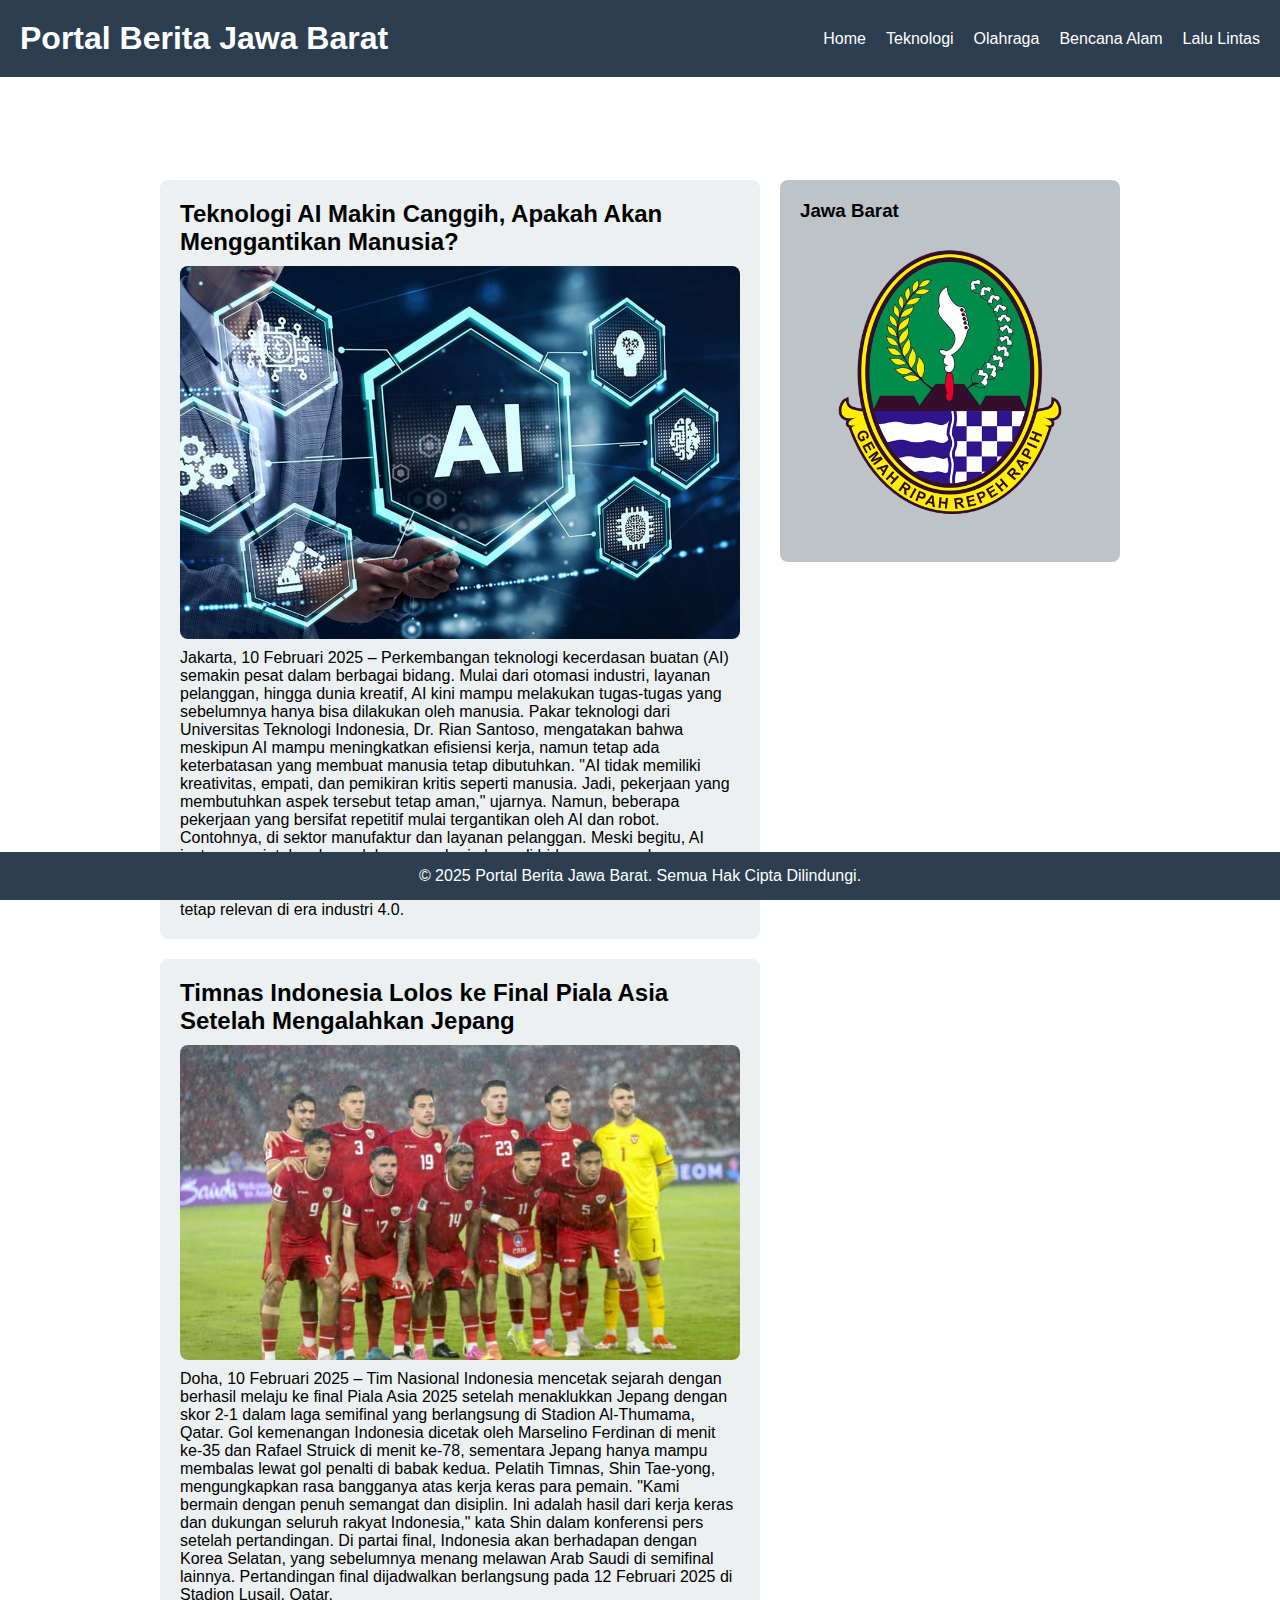
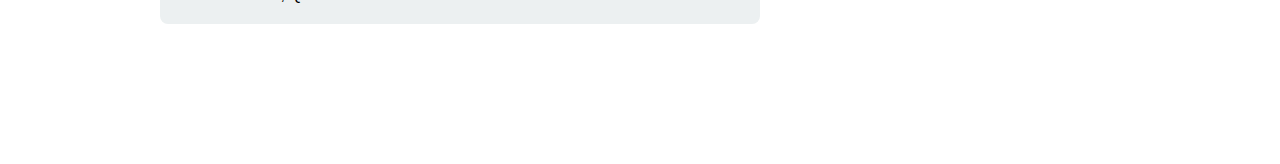
<file: index.html>
<!DOCTYPE html>
<html lang="id">
<head>
    <meta charset="UTF-8">
    <meta name="viewport" content="width=device-width, initial-scale=1.0">
    <title>Portal Berita Jawa Barat</title>
    <link rel="stylesheet" href="style.css">
</head>
<body>

    <header>
        <h1>Portal Berita Jawa Barat</h1>
        <nav>
            <ul>
                <li><a href="home.html">Home</a></li>
                <li><a href="#teknologi-ai">Teknologi</a></li>
                <li><a href="#timnas-final">Olahraga</a></li>
                <li><a href="#">Bencana Alam</a></li>
                <li><a href="#">Lalu Lintas</a></li>
            </ul>
        </nav>
    </header>

    <main>
        <div id="content">
            <article>
                <h2 id="teknologi-ai">Teknologi AI Makin Canggih, Apakah Akan Menggantikan Manusia?</h2>
                <img src="assets/image/ai.png" alt="Teknologi AI" />
                <p>Jakarta, 10 Februari 2025 – Perkembangan teknologi kecerdasan buatan (AI) semakin pesat dalam berbagai bidang. Mulai dari otomasi industri, layanan pelanggan, hingga dunia kreatif, AI kini mampu melakukan tugas-tugas yang sebelumnya hanya bisa dilakukan oleh manusia.

                    Pakar teknologi dari Universitas Teknologi Indonesia, Dr. Rian Santoso, mengatakan bahwa meskipun AI mampu meningkatkan efisiensi kerja, namun tetap ada keterbatasan yang membuat manusia tetap dibutuhkan. "AI tidak memiliki kreativitas, empati, dan pemikiran kritis seperti manusia. Jadi, pekerjaan yang membutuhkan aspek tersebut tetap aman," ujarnya.
                    
                    Namun, beberapa pekerjaan yang bersifat repetitif mulai tergantikan oleh AI dan robot. Contohnya, di sektor manufaktur dan layanan pelanggan. Meski begitu, AI justru menciptakan banyak lapangan kerja baru di bidang pengembangan perangkat lunak dan data science.
                    
                    Seiring perkembangan AI, para ahli menyarankan agar tenaga kerja mulai meningkatkan keterampilan digital agar tetap relevan di era industri 4.0.</p>
            </article>

            <article>
                <h2 id="timnas-final">Timnas Indonesia Lolos ke Final Piala Asia Setelah Mengalahkan Jepang</h2>
                <img src="assets/image/timnas.jpg" alt="Timnas Indonesia" />
                <p>Doha, 10 Februari 2025 – Tim Nasional Indonesia mencetak sejarah dengan berhasil melaju ke final Piala Asia 2025 setelah menaklukkan Jepang dengan skor 2-1 dalam laga semifinal yang berlangsung di Stadion Al-Thumama, Qatar.

                    Gol kemenangan Indonesia dicetak oleh Marselino Ferdinan di menit ke-35 dan Rafael Struick di menit ke-78, sementara Jepang hanya mampu membalas lewat gol penalti di babak kedua.
                    
                    Pelatih Timnas, Shin Tae-yong, mengungkapkan rasa bangganya atas kerja keras para pemain. "Kami bermain dengan penuh semangat dan disiplin. Ini adalah hasil dari kerja keras dan dukungan seluruh rakyat Indonesia," kata Shin dalam konferensi pers setelah pertandingan.
                    
                    Di partai final, Indonesia akan berhadapan dengan Korea Selatan, yang sebelumnya menang melawan Arab Saudi di semifinal lainnya. Pertandingan final dijadwalkan berlangsung pada 12 Februari 2025 di Stadion Lusail, Qatar.</p>
            </article>
        </div>

        <aside>
            <h3>Jawa Barat</h3>
            <img src="assets/image/logo-jabar.png" alt="Gambar Berita">
        </aside>
    </main>

    <footer>
        <p>&copy; 2025 Portal Berita Jawa Barat. Semua Hak Cipta Dilindungi.</p>
    </footer>

</body>
</html>
</file>
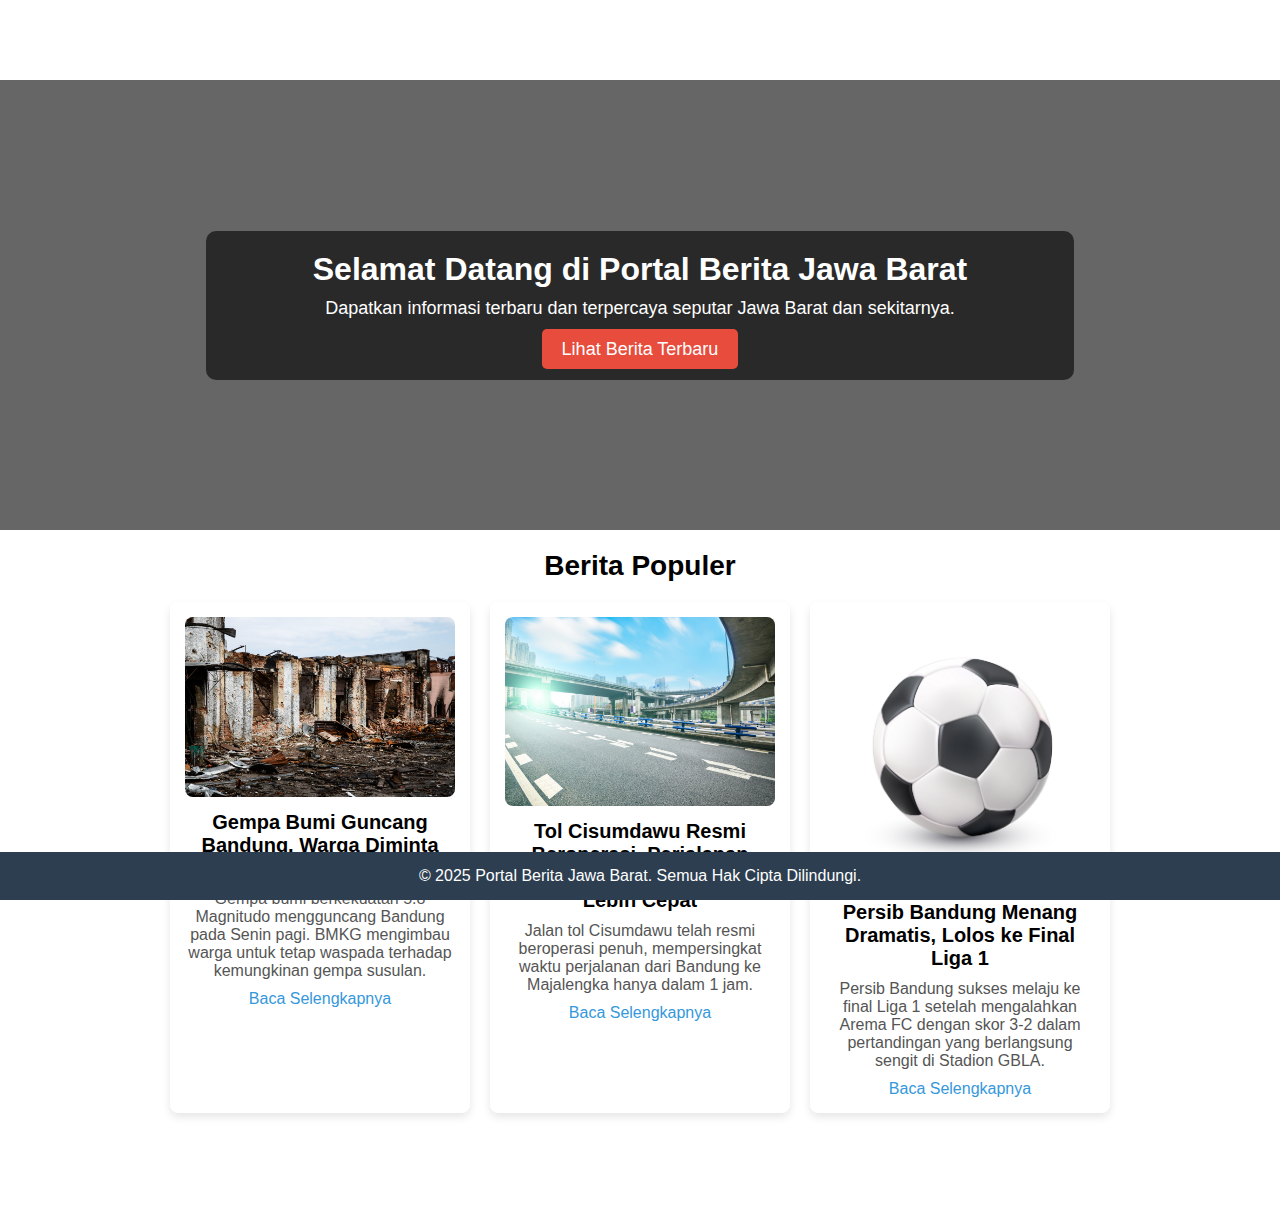
<file: home.html>
<!DOCTYPE html>
<html lang="id">
<head>
    <meta charset="UTF-8">
    <meta name="viewport" content="width=device-width, initial-scale=1.0">
    <title>Home - Portal Berita</title>
    <link rel="stylesheet" href="style.css">
</head>
<body>

    <!-- Hero Section -->
    <section class="hero">
        <div class="hero-content">
            <h2>Selamat Datang di Portal Berita Jawa Barat</h2>
            <p>Dapatkan informasi terbaru dan terpercaya seputar Jawa Barat dan sekitarnya.</p>
            <a href="index.html" class="cta-button">Lihat Berita Terbaru</a>
        </div>
    </section>

    <!-- Berita Populer -->
    <section class="news-highlights">
        <h2>Berita Populer</h2>
        <div class="news-grid">
            <div class="news-card">
                <img src="assets/image/gempa.jpg" alt="Berita 1">
                <h3>Gempa Bumi Guncang Bandung, Warga Diminta Waspada</h3>
                <p>Gempa bumi berkekuatan 5.8 Magnitudo mengguncang Bandung pada Senin pagi. BMKG mengimbau warga untuk tetap waspada terhadap kemungkinan gempa susulan.</p>
                <a href="#">Baca Selengkapnya</a>
            </div>
            <div class="news-card">
                <img src="assets/image/tol.jpg" alt="Berita 2">
                <h3>Tol Cisumdawu Resmi Beroperasi, Perjalanan Bandung - Majalengka Lebih Cepat</h3>
                <p>Jalan tol Cisumdawu telah resmi beroperasi penuh, mempersingkat waktu perjalanan dari Bandung ke Majalengka hanya dalam 1 jam.</p>
                <a href="#">Baca Selengkapnya</a>
            </div>
            <div class="news-card">
                <img src="assets/image/bola.jpg" alt="Berita 3">
                <h3>Persib Bandung Menang Dramatis, Lolos ke Final Liga 1</h3>
                <p>Persib Bandung sukses melaju ke final Liga 1 setelah mengalahkan Arema FC dengan skor 3-2 dalam pertandingan yang berlangsung sengit di Stadion GBLA.</p>
                <a href="#">Baca Selengkapnya</a>
            </div>
        </div>
    </section>

    <footer>
        <p>&copy; 2025 Portal Berita Jawa Barat. Semua Hak Cipta Dilindungi.</p>
    </footer>

</body>
</html>
</file>
<file: style.css>
/* Reset dasar */
* {
    margin: 0;
    padding: 0;
    box-sizing: border-box;
    font-family: Arial, sans-serif;
}

/* Header */
header {
    background-color: #2c3e50;
    color: white;
    padding: 20px;
    display: flex;
    align-items: center;
    justify-content: space-between;
    position: fixed; /* Tetap di atas saat scroll */
    top: 0;
    width: 100%;
    z-index: 1000;
}

/* Supaya konten tidak tertutup header */
body {
    padding-top: 80px;
    padding-bottom: 60px; /* Tambahkan ruang untuk footer */
}

/* Styling untuk navigasi */
nav ul {
    list-style: none;
    display: flex;
    gap: 20px;
}

nav ul li {
    display: inline;
}

nav ul li a {
    color: white;
    text-decoration: none;
    font-size: 16px;
}

/* Layout utama */
main {
    display: flex;
    flex-wrap: wrap;
    justify-content: space-between;
    max-width: 1000px;
    margin: 80px auto 40px; /* Sesuaikan margin agar tidak tertutup header */
    padding: 20px;
    background: white;
    border-radius: 8px;
}

/* Artikel utama */
#content {
    flex: 2;
    display: flex;
    flex-direction: column;
}

/* Artikel */
article {
    background-color: #ecf0f1;
    padding: 20px;
    margin-bottom: 20px;
    border-radius: 8px;
}

/* Sidebar */
aside {
    flex: 1;
    background-color: #bdc3c7;
    padding: 20px;
    border-radius: 8px;
    height: fit-content;
    margin-left: 20px;
}

/* Gambar dalam artikel */
article img {
    width: 100%;
    max-width: 600px;
    display: block;
    margin: 10px auto;
    border-radius: 8px;
}

/* Sidebar */
aside img {
    width: 100%;
    height: auto;
    max-width: 300px;
    display: block;
    margin: 10px auto;
}

/* Hero Section */
/* Hero Section (Selamat Datang) */
.hero {
    background: #666;
    height: 50vh; /* Setengah layar */
    display: flex;
    align-items: center;
    justify-content: center;
    text-align: center;
    color: white;
    padding: 20px;
}

.hero-content {
    background: rgba(0, 0, 0, 0.6);
    padding: 30px;
    border-radius: 10px;
    width: 70%; /* Sesuaikan lebar */
}

.hero h2 {
    font-size: 32px;
    margin-bottom: 10px;
}

.hero p {
    font-size: 18px;
    margin-bottom: 20px;
}

.cta-button {
    background: #e74c3c;
    color: white;
    padding: 10px 20px;
    text-decoration: none;
    border-radius: 5px;
    font-size: 18px;
    transition: background 0.3s;
}

.cta-button:hover {
    background: #c0392b;
}

/* Berita Populer (Mengurangi jarak) */
.news-highlights {
    padding: 20px; /* Kurangi padding */
    text-align: center;
    margin-top: -30px; /* Mengurangi jarak dari hero */
}

.news-highlights h2 {
    font-size: 28px;
    margin-bottom: 15px;
}

.news-grid {
    display: flex;
    gap: 15px; /* Kurangi jarak antar kartu */
    justify-content: center;
    flex-wrap: wrap;
}

.news-card {
    background: white;
    padding: 15px;
    border-radius: 8px;
    box-shadow: 0 4px 8px rgba(0, 0, 0, 0.1);
    max-width: 280px; /* Kurangi ukuran kartu */
    text-align: center;
    transition: transform 0.3s;
}

.news-card img {
    width: 100%;
    border-radius: 8px;
}

.news-card h3 {
    font-size: 18px;
    margin: 8px 0;
}

.news-card p {
    font-size: 14px;
    color: #555;
}

.news-card a {
    display: inline-block;
    margin-top: 5px;
    color: #3498db;
    text-decoration: none;
}

.news-card:hover {
    transform: translateY(-5px);
}


.hero-content {
    background: rgba(0, 0, 0, 0.6);
    padding: 20px;
    border-radius: 10px;
}

.hero h2 {
    font-size: 32px;
    margin-bottom: 10px;
}

.hero p {
    font-size: 18px;
    margin-bottom: 20px;
}

.cta-button {
    background: #e74c3c;
    color: white;
    padding: 10px 20px;
    text-decoration: none;
    border-radius: 5px;
    font-size: 18px;
    transition: background 0.3s;
}

.cta-button:hover {
    background: #c0392b;
}

/* News Highlights */
.news-highlights {
    padding: 50px 20px;
    text-align: center;
}

.news-highlights h2 {
    font-size: 28px;
    margin-bottom: 20px;
}

.news-grid {
    display: flex;
    gap: 20px;
    justify-content: center;
    flex-wrap: wrap;
}

.news-card {
    background: white;
    padding: 15px;
    border-radius: 8px;
    box-shadow: 0 4px 8px rgba(0, 0, 0, 0.1);
    max-width: 300px;
    text-align: center;
    transition: transform 0.3s;
}

.news-card img {
    width: 100%;
    border-radius: 8px;
}

.news-card h3 {
    font-size: 20px;
    margin: 10px 0;
}

.news-card p {
    font-size: 16px;
    color: #555;
}

.news-card a {
    display: inline-block;
    margin-top: 10px;
    color: #3498db;
    text-decoration: none;
}

.news-card:hover {
    transform: translateY(-5px);
}

/* Footer */
footer {
    background-color: #2c3e50;
    color: white;
    text-align: center;
    padding: 15px;
    position: fixed; /* Tetap di bawah */
    bottom: 0;
    left: 0;
    width: 100%;
}

/* Responsif: Jika layar kecil, aside turun ke bawah */
@media (max-width: 768px) {
    main {
        flex-direction: column;
    }

    aside {
        width: 100%;
        margin-left: 0;
    }

    header {
        flex-direction: column;
        text-align: center;
    }

    nav ul {
        flex-direction: column;
        align-items: center;
    }
}
</file>
